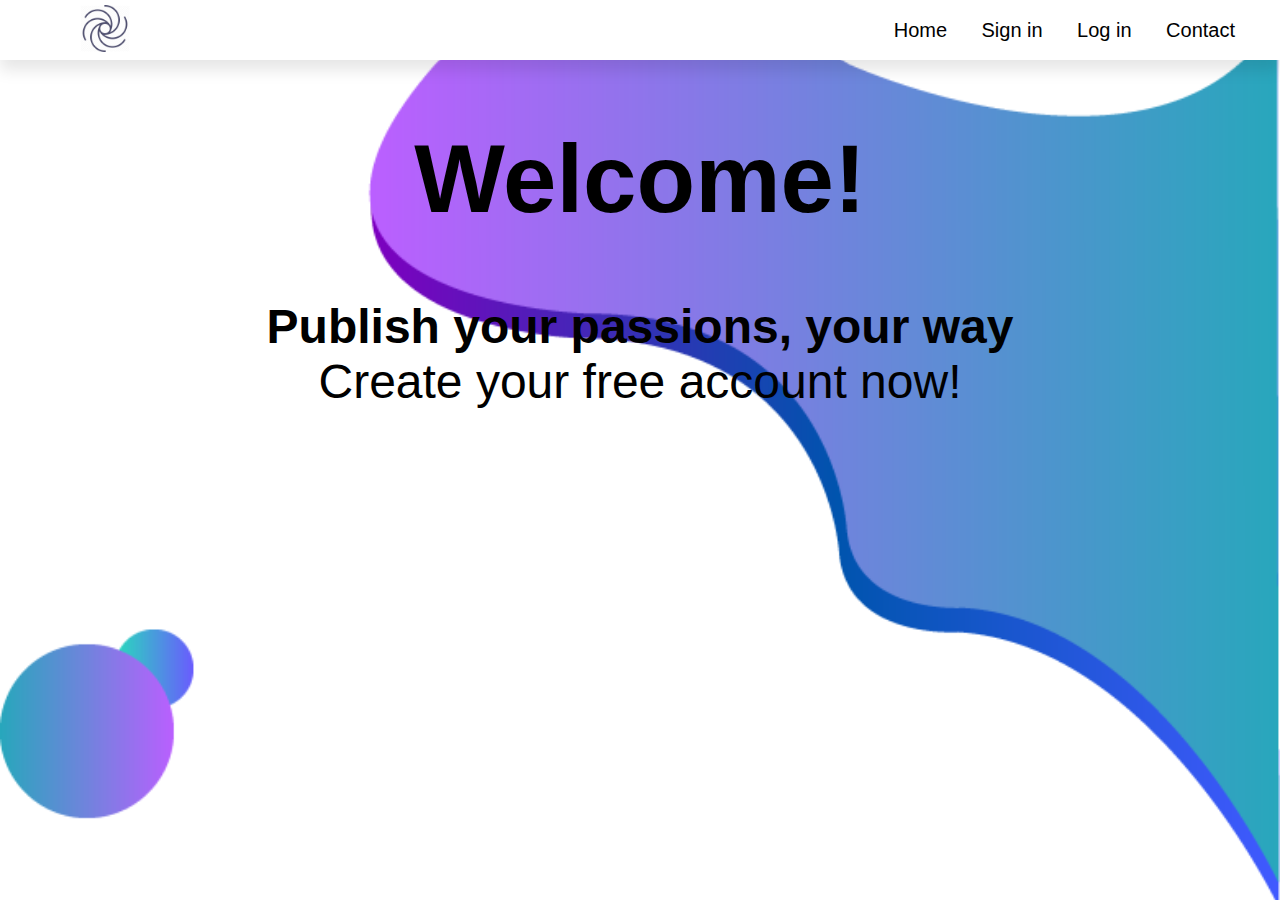
<file: CSE 326 (Blog website)/index.html>
<html>
<head>
<title>Cosmos</title>
<link rel="stylesheet" type="text/css" href="style.css">
<link rel="stylesheet" href="https://use.fontawesome.com/releases/v5.6.3/css/all.css">
</head>
<body>
<div class="dropdwn">
<nav>
<img class="logo" src="milky.png">
<ul>
<li><a href="Home.html">Home</a></li>
<li><a href="signup.html">Sign in</a>
</li>
<li><a href="login.html">Log in</a>
</li>
<li><a href="https://accounts.google.com/signin/v2/identifier?service=mail&passive=true&rm=false&continue=https%3A%2F%2Fmail.google.com%2Fmail%2F&ss=1&scc=1&ltmpl=default&ltmplcache=2&emr=1&osid=1&flowName=GlifWebSignIn&flowEntry=ServiceLogin">Contact</a></li>
</ul>
</nav>
</div>
<div class="body">
<font size="40">
<h1 align="center">Welcome!</h1>
</font>
<font size="14">
<p align="center">
  <B>Publish your passions, your way</B><br>
  Create your free account now!
    </p>
  </font>
</div>
</body>
</html>
</file>
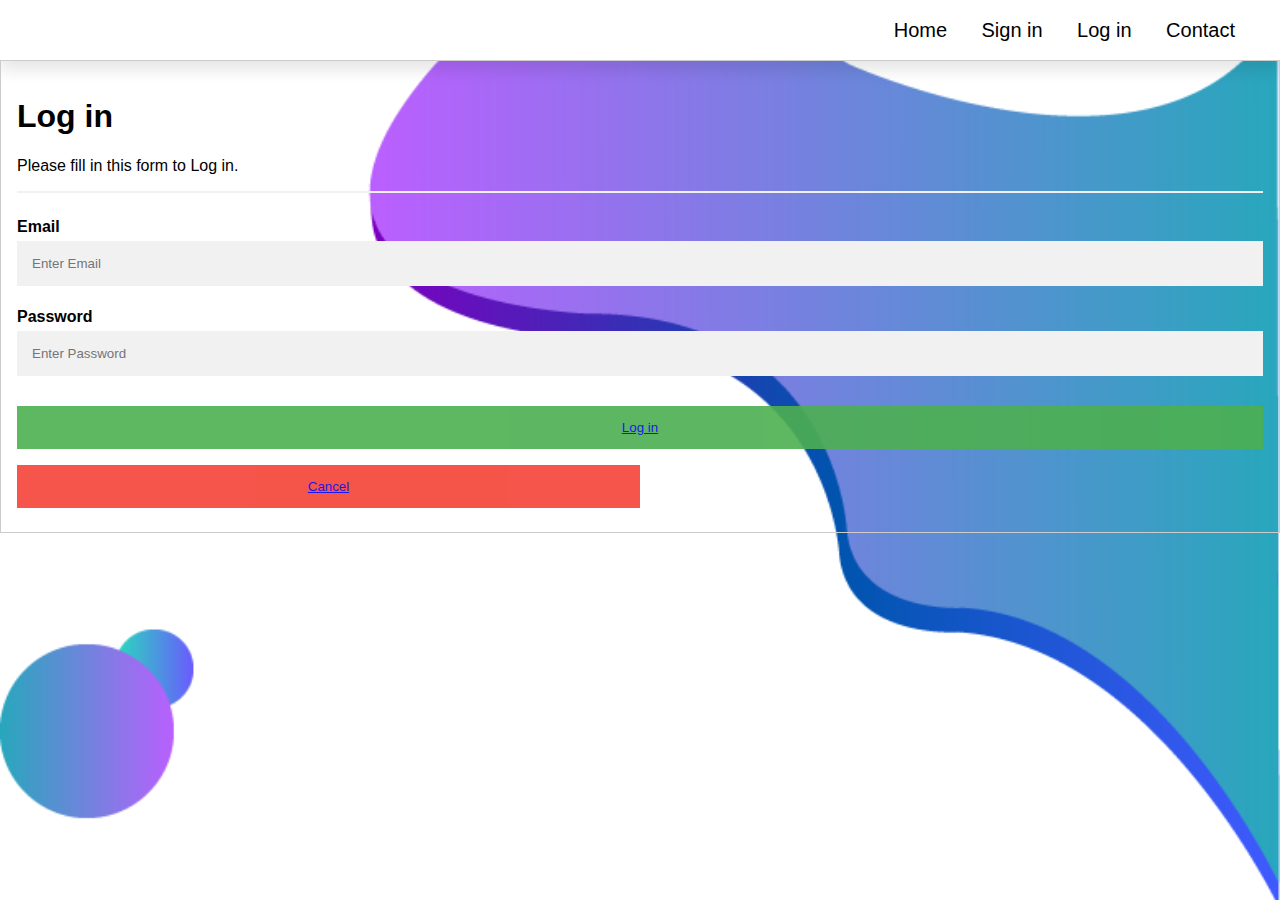
<file: CSE 326 (Blog website)/login.html>
<html>
  <head>
    <title>sign in</title>
    <link rel="stylesheet" href="sty.css">
    <link rel="stylesheet" href="https://use.fontawesome.com/releases/v5.6.3/css/all.css">
  </head>
  <body>
    <div class="dropdwn">
      <nav>
  <img class="logo" src="milky.png">
    <ul>
    <li><a href="Home.html">Home</a></li>
    <li><a href="signup.html">Sign in</a>
    </li>
    <li><a href="login.html">Log in</a>
    </li>
    <li><a href="https://accounts.google.com/signin/v2/identifier?service=mail&passive=true&rm=false&continue=https%3A%2F%2Fmail.google.com%2Fmail%2F&ss=1&scc=1&ltmpl=default&ltmplcache=2&emr=1&osid=1&flowName=GlifWebSignIn&flowEntry=ServiceLogin">Contact</a></li>
    </ul>
    </nav>
    </div>
    <form action="action_page.php" style="border:1px solid #ccc">
 <div class="container">
   <h1>Log in</h1>
   <p>Please fill in this form to Log in.</p>
   <hr>

   <label for="email"><b>Email</b></label>
   <input type="text" placeholder="Enter Email" name="email" required>

   <label for="psw"><b>Password</b></label>
   <input type="password" placeholder="Enter Password" name="psw" required>
   <div class="clearfix">
     <button type="submit" class="loginbtn"><a href="login1.html">Log in</a></button>
     <button type="button" class="cancelbtn"> <a href="whyno.html">Cancel</a></button>
  </div>
 </div>
</form>
  </body>
</html>
</file>
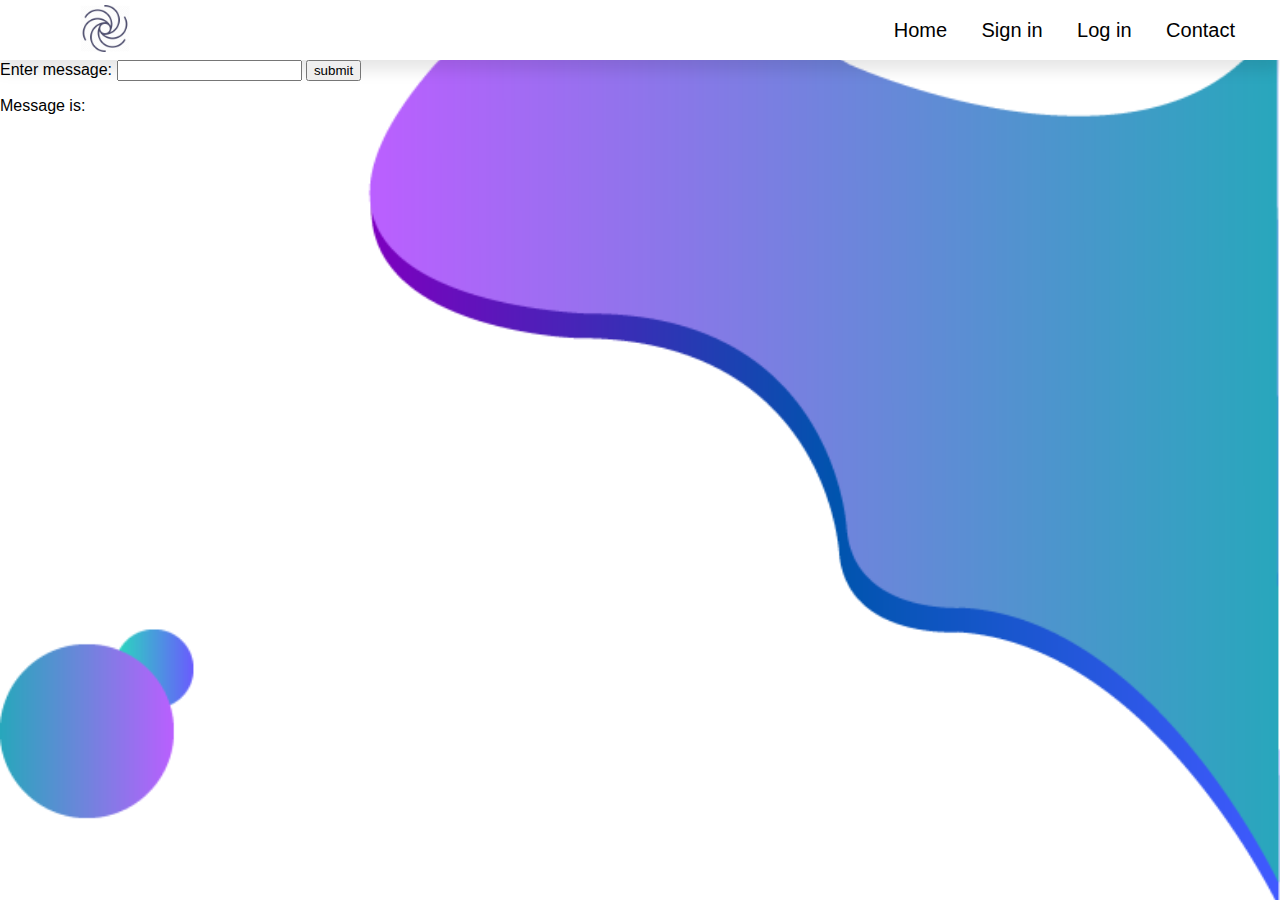
<file: CSE 326 (Blog website)/post.html>
<html>
<head>
<title>Cosmos-Home</title>
<link rel="stylesheet" type="text/css" href="style1.css">
<link rel="stylesheet" href="https://use.fontawesome.com/releases/v5.6.3/css/all.css">
<script type="text/JavaScript">
    function showMessage(){
        var message = document.getElementById("message").value;
        display_message.innerHTML= message;
    }
</script>
</head>
<body>
  <nav>
<img class="logo" src="milky.png">
<ul>
<li><a href="Home.html">Home</a></li>
<li><a href="signup.html">Sign in</a>
</li>
<li><a href="login.html">Log in</a>
</li>
<li><a href="https://accounts.google.com/signin/v2/identifier?service=mail&passive=true&rm=false&continue=https%3A%2F%2Fmail.google.com%2Fmail%2F&ss=1&scc=1&ltmpl=default&ltmplcache=2&emr=1&osid=1&flowName=GlifWebSignIn&flowEntry=ServiceLogin">Contact</a></li>
</ul>
</nav>
<form>
Enter message: <input type="text" id ="message">
<input type="button" onclick="showMessage()" value="submit"/>
</form>
<p> Message is: <span id ="display_message"></span> </p>
</body>
</html>
</file>
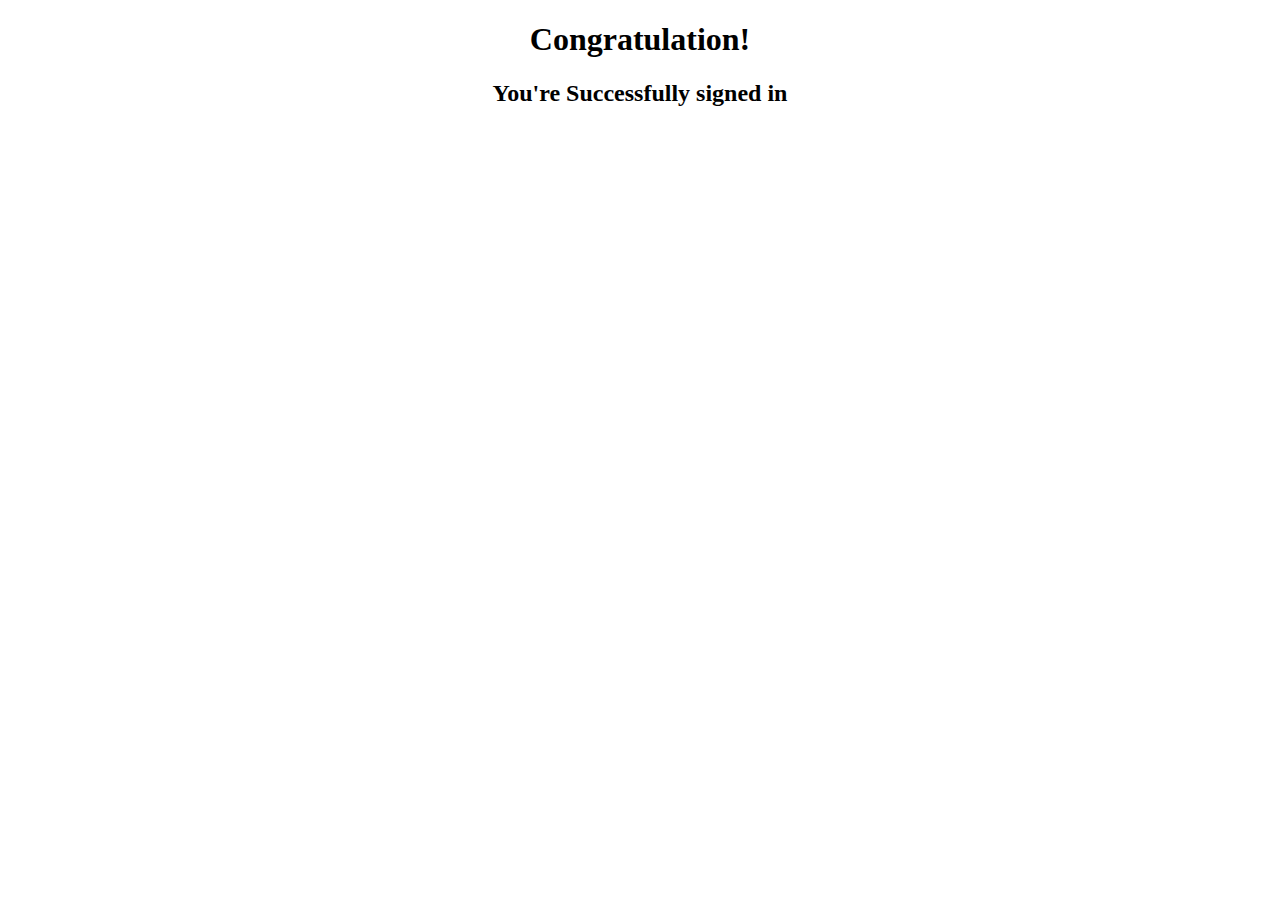
<file: CSE 326 (Blog website)/signedup.html>
<!DOCTYPE html>
<html>
  <head>
    <title>Successfully signedup</title>
  </head>
  <body>
    <center>
    <h1>Congratulation!</h1>
    <h2>You're Successfully signed in</h2>
    <center>
  </body>
</html>
</file>
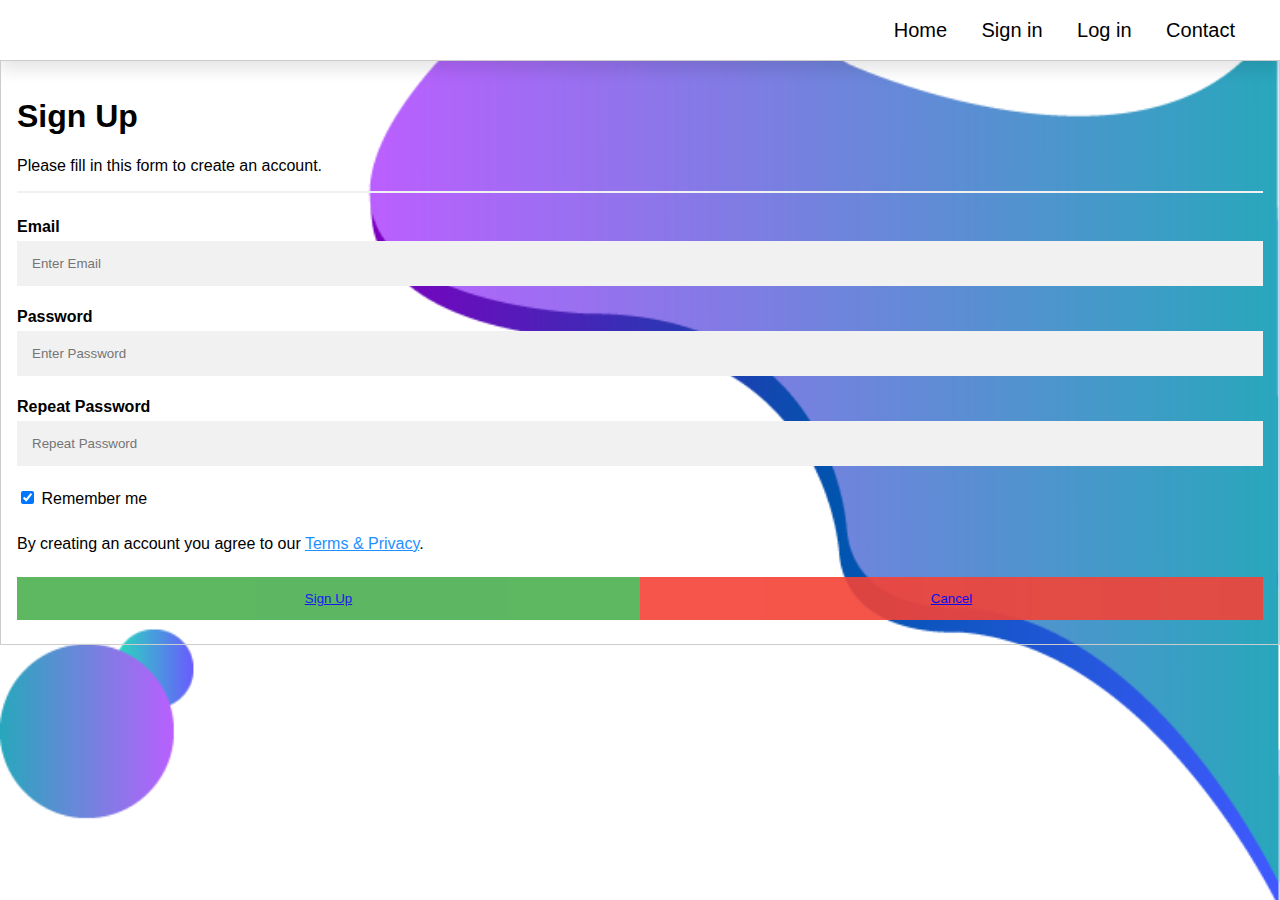
<file: CSE 326 (Blog website)/Signup.html>
<html>
  <head>
    <title>sign in</title>
    <link rel="stylesheet" href="sign.css">
    <link rel="stylesheet" href="https://use.fontawesome.com/releases/v5.6.3/css/all.css">
  </head>
  <body>
    <div class="dropdwn">
      <nav>
<img class="logo" src="milky.png">
    <link rel="index" href="index.html">

    <ul>
    <li><a href="Home.html">Home</a></li>
    <li><a href="signup.html">Sign in</a>
    </li>
    <li><a href="login.html">Log in</a>
    </li>
    <li><a href="https://accounts.google.com/signin/v2/identifier?service=mail&passive=true&rm=false&continue=https%3A%2F%2Fmail.google.com%2Fmail%2F&ss=1&scc=1&ltmpl=default&ltmplcache=2&emr=1&osid=1&flowName=GlifWebSignIn&flowEntry=ServiceLogin">Contact</a></li>
    </ul>
    </nav>
    </div>
    <form action="data.php" style="border:1px solid #ccc">
 <div class="container">
   <h1>Sign Up</h1>
   <p>Please fill in this form to create an account.</p>
   <hr>

   <label for="email"><b>Email</b></label>
   <input type="text" placeholder="Enter Email" name="email" required>

   <label for="psw"><b>Password</b></label>
   <input type="password" placeholder="Enter Password" name="psw" required>

   <label for="psw-repeat"><b>Repeat Password</b></label>
   <input type="password" placeholder="Repeat Password" name="psw-repeat" required>

   <label>
     <input type="checkbox" checked="checked" name="remember" style="margin-bottom:15px"> Remember me
   </label>
   <p>By creating an account you agree to our <a href="#" style="color:dodgerblue">Terms & Privacy</a>.</p>
   <div class="clearfix">
          <button type="submit" class="signupbtn"> <a href="signedup.html">Sign Up</a></button>
     <button type="button" class="cancelbtn"> <a href="whyno.html">Cancel</a></button>
   </div>
 </div>
</form>
  </body>
</html>
</file>
<file: CSE 326 (Blog website)/style.css>
body{
	background-image:url("re.png");
	background-repeat: no-repeat;
	font-family: arial;
	background-position: center;
	background-size: cover;
	margin: 0;
	padding: 0;
}
.dropdwn{
	margin: 0 auto;
}
nav{
	height: 60px;
	background: #ffffff;
	box-shadow: 0 10px 15px rgba(0,0,0,.1);
}
.logo{
	padding: 5px 0 0 80px;
	width: 50px;
	height: auto;
}
nav ul{
	padding: 0;
	margin: 0;
	float: right;
	margin-right: 30px;
}
nav ul li{
	background: #ffffff;
	position: relative;
	list-style: none;
	display: inline-block;;
}
nav ul li a{
	display: block;
	padding: 0 15px;
	color: black;
	text-decoration: none;
	line-height: 60px;
	font-size: 20px;
	transition: .5s;
}
nav ul li a:hover{
	background: #D8D8D8;
	opacity: 1;
}
nav ul ul{
	position: absolute;
	top: 60px;
	line-height: 20px !important;
	display: none;
}
nav ul li:hover > ul{
	display: block;
}
nav ul ul li{
	width: 150px;
	float: none;
	display: list-item;
	position: relative;
	line-height: 20px !important;
}
nav ul ul ul li{
	position: relative;
	top: -60px;
	left: 150px;
}
.body{
	padding: 0 20px;
}
.body p{
	text-align: center;
}
</file>
<file: CSE 326 (Blog website)/sty.css>
body{
	background-image:url("re.png");
	background-repeat: no-repeat;
	font-family: arial;
	background-position: center;
	background-size: cover;
	margin: 0;
	padding: 0;
}
.dropdwn{
	margin: 0 auto;
}
nav{
	height: 60px;
	background: #ffffff;

	box-shadow: 0 10px 15px rgba(0,0,0,.1);
}
.logo
{
	padding: 5px 0 0 80px;
	width: 50px;
	height: auto;
}
nav ul{
	padding: 0;
	margin: 0;
	float: right;
	margin-right: 30px;
}
nav ul li{
	background: #ffffff;
	position: relative;
	list-style: none;
	display: inline-block;;
}
nav ul li a{
	display: block;
	padding: 0 15px;
	color: black;
	text-decoration: none;
	line-height: 60px;
	font-size: 20px;
	transition: .5s;
}
nav ul li a:hover{
	background: #D8D8D8;
	opacity: 1;
}
nav ul ul{
	position: absolute;
	top: 60px;
	line-height: 20px !important;
	display: none;
}
nav ul li:hover > ul{
	display: block;
}
nav ul ul li{
	width: 150px;
	float: none;
	display: list-item;
	position: relative;
	line-height: 20px !important;
}
nav ul ul ul li{
	position: relative;
	top: -60px;
	left: 150px;
}
body {font-family: Arial, Helvetica, sans-serif;}
* {box-sizing: border-box;}
input[type=text], input[type=password] {
  width: 100%;
  padding: 15px;
  margin: 5px 0 22px 0;
  display: inline-block;
  border: none;
  background: #f1f1f1;
}
input[type=text]:focus, input[type=password]:focus {
  background-color: #ddd;
  outline: none;
}
button {
  background-color: #4CAF50;
  color: white;
  padding: 14px 20px;
  margin: 8px 0;
  border: none;
  cursor: pointer;
  width: 100%;
  opacity: 0.9;
}
button:hover {
  opacity:1;
}
.cancelbtn {
  padding: 14px 20px;
  background-color: #f44336;
}
.cancelbtn, .signupbtn {
  float: left;
  width: 50%;
}
.container {
  padding: 16px;
}
.modal {
  display: none;
  position: fixed;
  z-index: 1;
  left: 0;
  top: 0;
  width: 100%;
  height: 100%;
  overflow: auto;
  background-color: #474e5d;
  padding-top: 50px;
}
.modal-content {
  background-color: #fefefe;
  margin: 5% auto 15% auto;
  border: 1px solid #888;
  width: 80%;
}
hr {
  border: 1px solid #f1f1f1;
  margin-bottom: 25px;
}
.close {
  position: absolute;
  right: 35px;
  top: 15px;
  font-size: 40px;
  font-weight: bold;
  color: #f1f1f1;
}

.close:hover,
.close:focus {
  color: #f44336;
  cursor: pointer;
}
.clearfix::after {
  content: "";
  clear: both;
  display: table;
}
</file>
<file: CSE 326 (Blog website)/style1.css>
body{
	background-image:url("re.png");
	background-repeat: no-repeat;
	font-family: arial;
	background-position: center;
	background-size: cover;
	margin: 0;
	padding: 0;
}
.dropdwn{
	margin: 0 auto;
}
nav{
	height: 60px;
	background: #ffffff;

	box-shadow: 0 10px 15px rgba(0,0,0,.1);
}
.logo{
	padding: 5px 0 0 80px;
	width: 50px;
	height: auto;
}
nav ul{
	padding: 0;
	margin: 0;
	float: right;
	margin-right: 30px;
}
nav ul li{
	background: #ffffff;
	position: relative;
	list-style: none;
	display: inline-block;;
}
nav ul li a{
	display: block;
	padding: 0 15px;
	color: black;
	text-decoration: none;
	line-height: 60px;
	font-size: 20px;
	transition: .5s;
}
nav ul li a:hover{
	background: #D8D8D8;
	opacity: 1;
}
nav ul ul{
	position: absolute;
	top: 60px;
	line-height: 20px;
	display: none;
}
nav ul li:hover > ul{
	display: block;
}
nav ul ul li{
	width: 150px;
	float: none;
	display: list-item;
	position: relative;
	line-height: 20px;
}
nav ul ul ul li{
	position: relative;
	top: -60px;
	left: 150px;
}
.body{
	padding: 100 200px;
}
.body p{
	text-align: center;
}
audio {
  width: 500px;
  box-shadow: 5px 5px 20px rgba(0,0, 0, 0.4);
  border-radius: 90px;
  transform: scale(1.05);
}
video{
	align-content: center;
	width: 600px;
	box-shadow: 5px 5px 20px rgba(0,0,0,0.4);
	border-radius: 20px;
	transform: scale(1.10);
}
</file>
<file: CSE 326 (Blog website)/sign.css>
body{
	background-image:url("re.png");
	background-repeat: no-repeat;
	font-family: arial;
	background-position: center;
	background-size: cover;
	margin: 0;
	padding: 0;
}
.dropdwn{
	margin: 0 auto;
}
nav{
	height: 60px;
	background: #ffffff;

	box-shadow: 0 10px 15px rgba(0,0,0,.1);
}
.logo
{
	padding: 5px 0 0 80px;
	width: 50px;
	height: auto;
}
nav ul{
	padding: 0;
	margin: 0;
	float: right;
	margin-right: 30px;
}
nav ul li{
	background: #ffffff;
	position: relative;
	list-style: none;
	display: inline-block;;
}
nav ul li a{
	display: block;
	padding: 0 15px;
	color: black;
	text-decoration: none;
	line-height: 60px;
	font-size: 20px;
	transition: .5s;
}
nav ul li a:hover{
	background: #D8D8D8;
	opacity: 1;
}
nav ul ul{
	position: absolute;
	top: 60px;
	line-height: 20px !important;
	display: none;
}
nav ul li:hover > ul{
	display: block;
}
nav ul ul li{
	width: 150px;
	float: none;
	display: list-item;
	position: relative;
	line-height: 20px !important;
}
nav ul ul ul li{
	position: relative;
	top: -60px;
	left: 150px;
}
body {font-family: Arial, Helvetica, sans-serif;}
* {box-sizing: border-box;}
input[type=text], input[type=password] {
  width: 100%;
  padding: 15px;
  margin: 5px 0 22px 0;
  display: inline-block;
  border: none;
  background: #f1f1f1;
}
input[type=text]:focus, input[type=password]:focus {
  background-color: #ddd;
  outline: none;
}
button {
  background-color: #4CAF50;
  color: white;
  padding: 14px 20px;
  margin: 8px 0;
  border: none;
  cursor: pointer;
  width: 100%;
  opacity: 0.9;
}
button:hover {
  opacity:1;
}
.cancelbtn {
  padding: 14px 20px;
  background-color: #f44336;
}
.cancelbtn, .signupbtn {
  float: left;
  width: 50%;
}
.container {
  padding: 16px;
}
.modal {
  display: none;
  position: fixed;
  z-index: 1;
  left: 0;
  top: 0;
  width: 100%;
  height: 100%;
  overflow: auto;
  background-color: #474e5d;
  padding-top: 50px;
}
.modal-content {
  background-color: #fefefe;
  margin: 5% auto 15% auto;
  border: 1px solid #888;
  width: 80%;
}
hr {
  border: 1px solid #f1f1f1;
  margin-bottom: 25px;
}
.close {
  position: absolute;
  right: 35px;
  top: 15px;
  font-size: 40px;
  font-weight: bold;
  color: #f1f1f1;
}

.close:hover,
.close:focus {
  color: #f44336;
  cursor: pointer;
}
.clearfix::after {
  content: "";
  clear: both;
  display: table;
}
</file>
